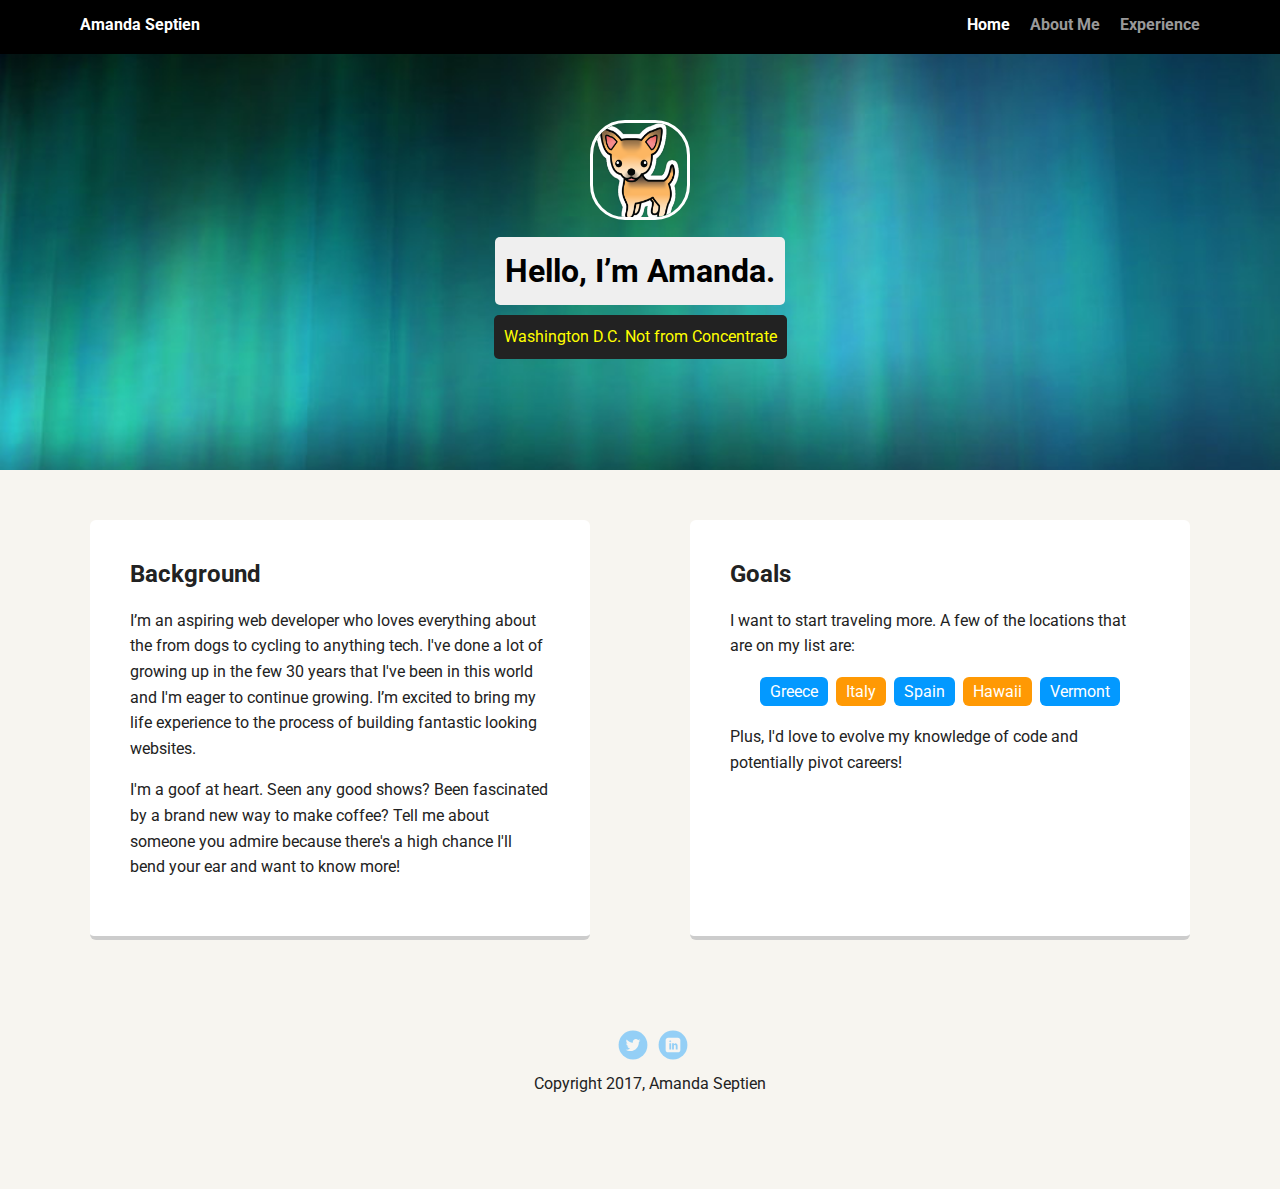
<file: index.html>
<!doctype html>
<html lang="en">
<head>
  <meta charset="utf-8">
  <title>Amanda Septien's Profile</title>
  <meta name="viewport" content="width=device-width, initial-scale=1.0">
  <link rel="stylesheet" href="styles.css">
  <link href="https://fonts.googleapis.com/css?family=Muli%7CRoboto:400,300,500,700,900" rel="stylesheet"></head>
  <body>

    <div class="main-nav">
        <ul class="nav">
          <li class="name">Amanda Septien</li>
          <li><a href="index.html" class="selected">Home</a></li>
					<li><a href="aboutme.html">About Me</a></li>
          <li><a href="experience.html">Experience</a></li>
        </ul>
    </div>

    <header>
      <img src="images/chichi.png" alt="Drawing of Amanda Septien" class="profile-image">
      <h1 class="tag name">Hello, I’m Amanda.</h1>
      <p class="tag location">Washington D.C. Not from Concentrate</p>
    </header>

    <main class="flex">
      <div class="card">
        <h2>Background</h2>
        <p>I’m an aspiring web developer who loves everything about the from dogs to cycling to anything tech. I've done a lot of growing up in the few 30 years that I've been in this world and I'm eager to continue growing. I’m excited to bring my life experience to the process of building fantastic looking websites.</p>
        <p>I'm a goof at heart. Seen any good shows? Been fascinated by a brand new way to make coffee? Tell me about someone you admire because there's a high chance I'll bend your ear and want to know more!</p>
      </div>

      <div class="card">
        <h2>Goals</h2>
        <p>I want to start traveling  more. A few of the locations that are on my list are:</p>
        <ul class="skills">
          <li>Greece</li>
          <li>Italy</li>
          <li>Spain</li>
          <li>Hawaii</li>
          <li>Vermont</li>
        </ul>
        <p>Plus, I'd love to evolve my knowledge of code and potentially pivot careers!</p>
      </div>

    </main>
    <footer>
      <ul>
        <li><a href="http://www.twitter.com/aseptien" class="social twitter" target="_blank">Twitter</a></li>
        <li><a href="https://www.linkedin.com/in/amandaseptien" class="social linkedin"  target="_blank">LinkedIn</a></li>
      </ul>
      <p class="copyright">Copyright 2017, Amanda Septien</p>
    </footer>
  </body>
  </html>
</file>
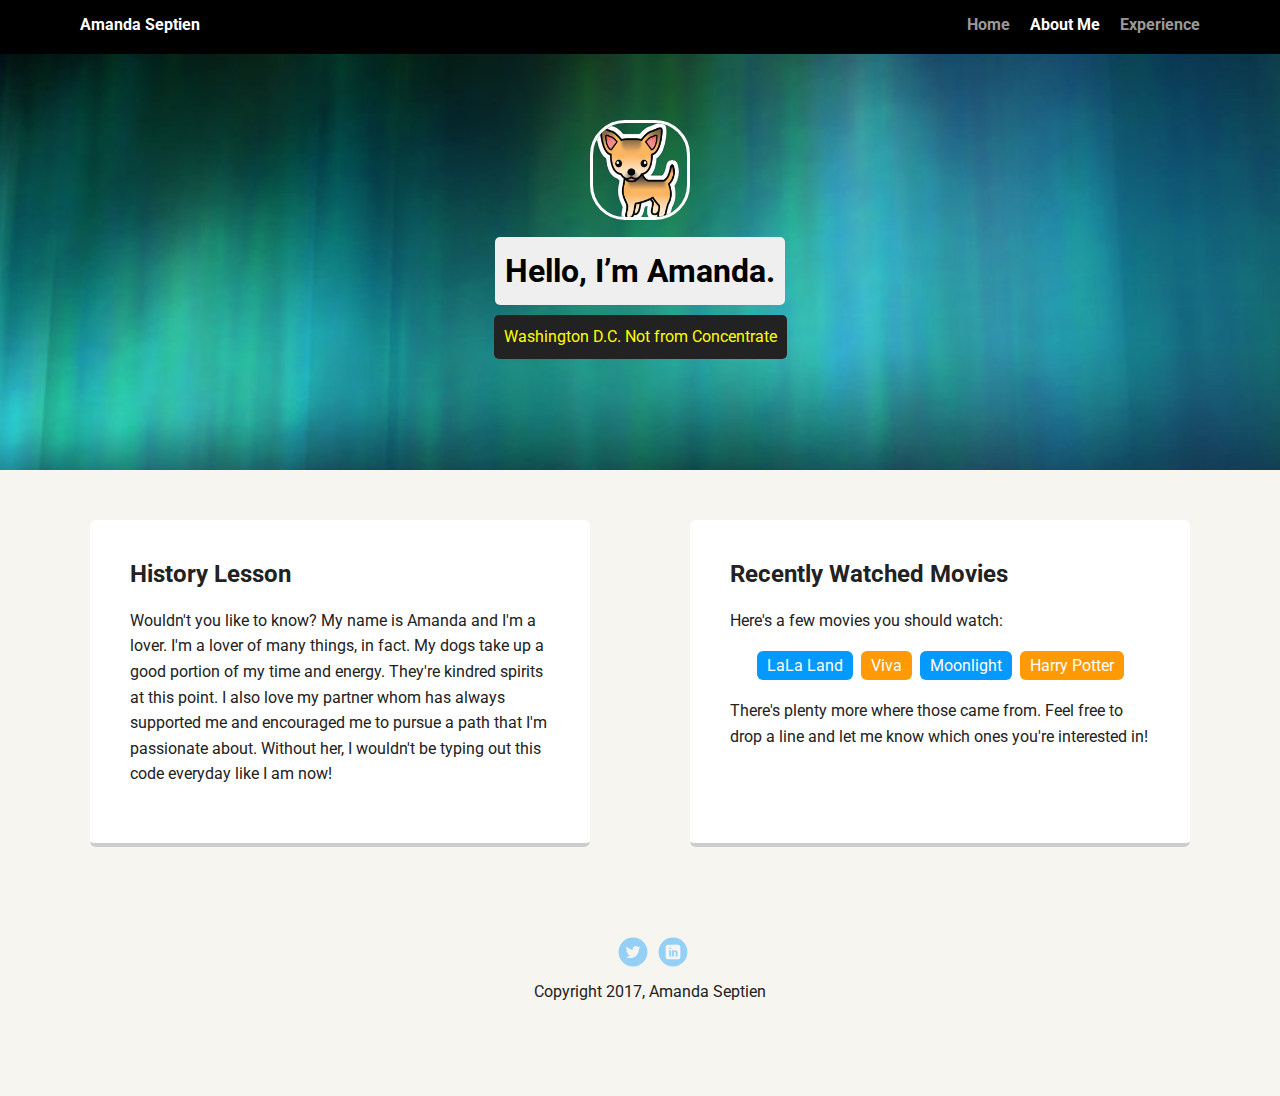
<file: aboutme.html>
<!doctype html>
<html lang="en">
<head>
  <meta charset="utf-8">
  <title>Amanda Septien's Profile</title>
  <meta name="viewport" content="width=device-width, initial-scale=1.0">
  <link rel="stylesheet" href="styles.css">
  <link href="https://fonts.googleapis.com/css?family=Muli%7CRoboto:400,300,500,700,900" rel="stylesheet"></head>
  <body>

    <div class="main-nav">
        <ul class="nav">
          <li class="name">Amanda Septien</li>
          <li><a href="index.html">Home</a></li>
					<li><a href="aboutme.html" class="selected">About Me</a></li>
          <li><a href="experience.html">Experience</a></li>
        </ul>
    </div>

    <header>
      <img src="images/chichi.png" alt="Drawing of Amanda Septien" class="profile-image">
      <h1 class="tag name">Hello, I’m Amanda.</h1>
      <p class="tag location">Washington D.C. Not from Concentrate</p>
    </header>

    <main class="flex">
      <div class="card">
				<h2>History Lesson</h2>
        <p>Wouldn't you like to know? My name is Amanda and I'm a lover. I'm a lover of many things, in fact. My dogs take up a good portion of my time and energy. They're kindred spirits at this point. I also love my partner whom has always supported me and encouraged me to pursue a path that I'm passionate about. Without her, I wouldn't be typing out this code everyday like I am now!</p>
      </div>

      <div class="card">
        <h2>Recently Watched Movies</h2>
        <p>Here's a few movies you should watch:</p>
        <ul class="skills">
          <li>LaLa Land</li>
          <li>Viva</li>
          <li>Moonlight</li>
          <li>Harry Potter</li>
        </ul>
        <p>There's plenty more where those came from. Feel free to drop a line and let me know which ones you're interested in!</p>
      </div>

    </main>
    <footer>
      <ul>
        <li><a href="http://www.twitter.com/aseptien" class="social twitter" target="_blank">Twitter</a></li>
        <li><a href="https://www.linkedin.com/in/amandaseptien" class="social linkedin"  target="_blank">LinkedIn</a></li>
      </ul>
      <p class="copyright">Copyright 2017, Amanda Septien</p>
    </footer>
  </body>
  </html>
</file>
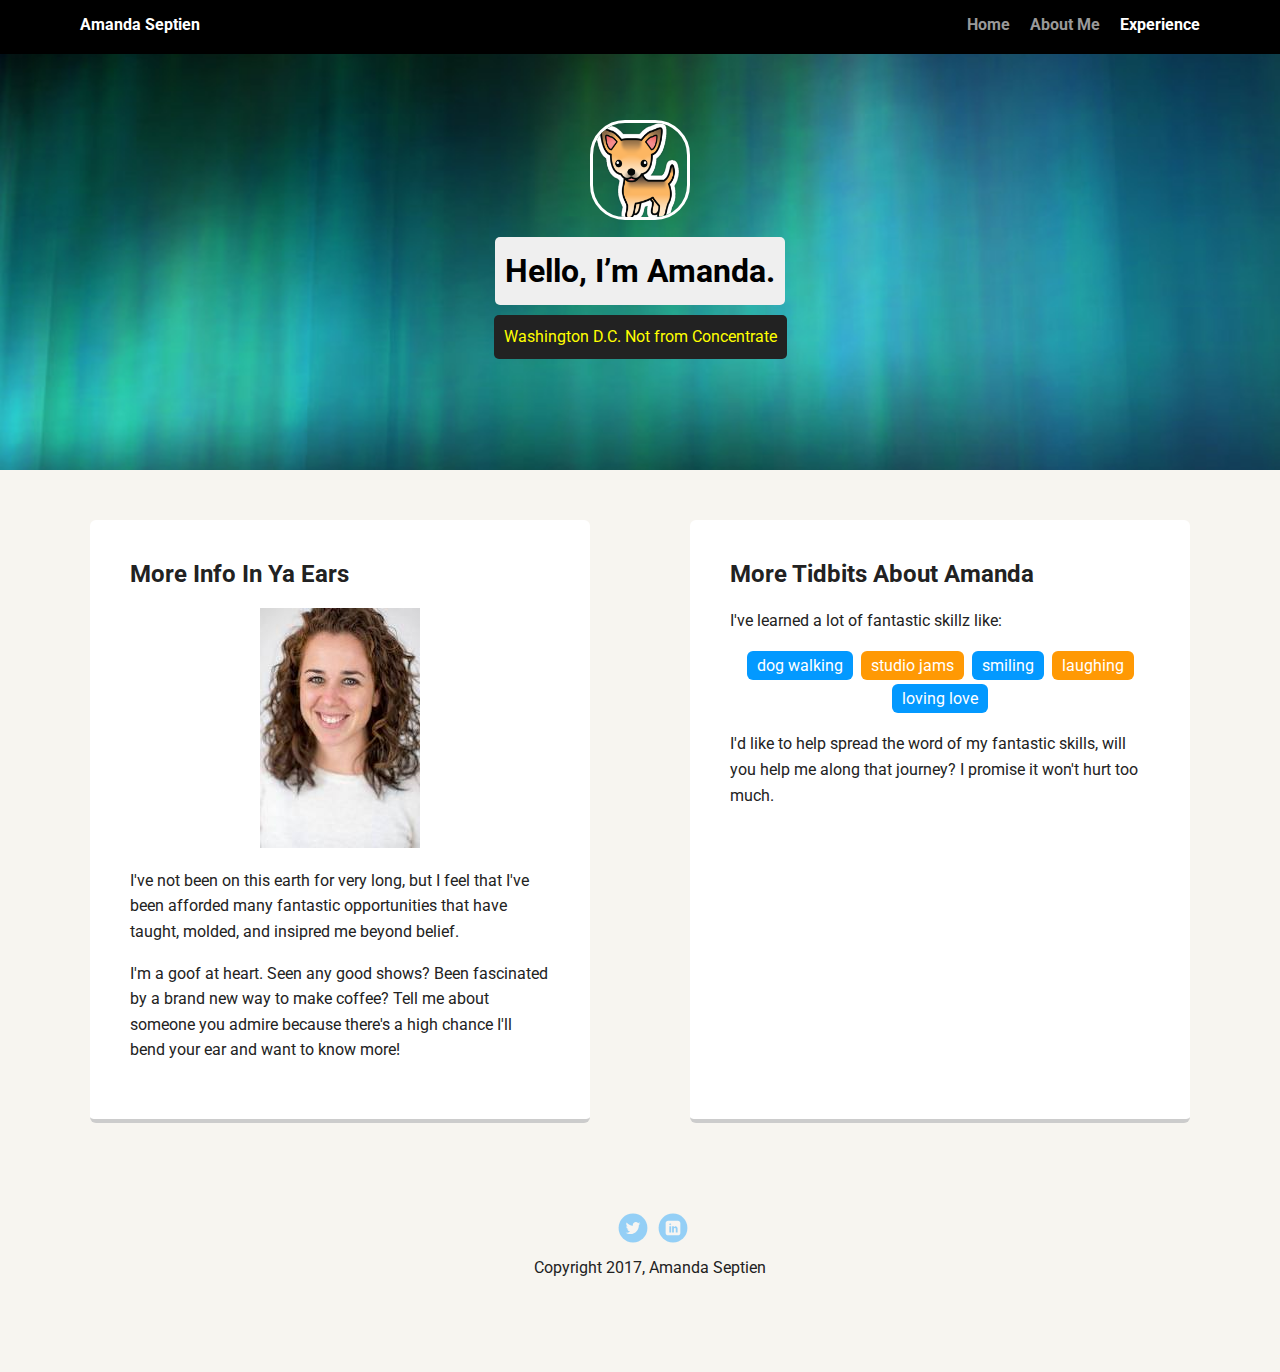
<file: experience.html>
<!doctype html>
<html lang="en">
<head>
  <meta charset="utf-8">
  <title>Amanda Septien's Profile</title>
  <meta name="viewport" content="width=device-width, initial-scale=1.0">
  <link rel="stylesheet" href="styles.css">
  <link href="https://fonts.googleapis.com/css?family=Muli%7CRoboto:400,300,500,700,900" rel="stylesheet"></head>
  <body>

    <div class="main-nav">
        <ul class="nav">
          <li class="name">Amanda Septien</li>
          <li><a href="index.html">Home</a></li>
					<li><a href="aboutme.html">About Me</a></li>
          <li><a href="experience.html" class="selected">Experience</a></li>
        </ul>
    </div>

    <header>
      <img src="images/chichi.png" alt="Drawing of Amanda Septien" class="profile-image">
      <h1 class="tag name">Hello, I’m Amanda.</h1>
      <p class="tag location">Washington D.C. Not from Concentrate</p>
    </header>
    <main class="flex">
      <div class="card">
        <h2>More Info In Ya Ears</h2>
				<div class="headshot">
			<img src="images/amanda.jpg" alt="Amanda's Face" class="profile-image">
				</div>
        <p>I've not been on this earth for very long, but I feel that I've been afforded many fantastic opportunities that have taught, molded, and insipred me beyond belief. </p>
        <p>I'm a goof at heart. Seen any good shows? Been fascinated by a brand new way to make coffee? Tell me about someone you admire because there's a high chance I'll bend your ear and want to know more!</p>
      </div>

      <div class="card">
        <h2>More Tidbits About Amanda</h2>
        <p>I've learned a lot of fantastic skillz like:</p>
        <ul class="skills">
          <li>dog walking</li>
          <li>studio jams</li>
          <li>smiling</li>
          <li>laughing</li>
          <li>loving love</li>
        </ul>
        <p>I'd like to help spread the word of my fantastic skills, will you help me along that journey? I promise it won't hurt too much.</p>
      </div>

    </main>
    <footer>
      <ul>
        <li><a href="http://www.twitter.com/aseptien" class="social twitter" target="_blank">Twitter</a></li>
        <li><a href="https://www.linkedin.com/in/amandaseptien" class="social linkedin"  target="_blank">LinkedIn</a></li>
      </ul>
      <p class="copyright">Copyright 2017, Amanda Septien</p>
    </footer>
  </body>
  </html>
</file>
<file: styles.css>
/* Global Layout Set-up */
* {
  box-sizing: border-box;
}

body {
  margin: 0;
  padding: 0;
  text-align: center;
  font-family: 'Roboto', sans-serif;
  color: #222;
  background: #f7f5f0;
}
/* Link Styles */

a {
  text-decoration: none;
  color: #999;
}
a:hover {
  color: #6633ff;
}

/* Section Styles */

.main-nav {
  width: 100%;
  background: black;
  min-height: 30px;
  padding: 10px;
  position: fixed;
  text-align: center;
}
.nav {
  display: flex;
  justify-content: space-around;
  font-weight: 700;
  list-style-type: none;
  margin: 0 auto;
  padding: 0;
}

.headshot {
	text-align: center;
}

.nav .name {
    display: block;
    margin-right: auto;
    color: white;
}
.nav li {
  padding: 5px 10px 10px 10px;
}
.nav a {
  transition: all 1s;
}
.nav a:hover {
  color: white
}

header {
  text-align: center;
  background: url('images/background.jpg') no-repeat top center ;
  background-size: cover;
  overflow: hidden;
  padding-top: 70px;
}
header {
  line-height: 1.5;
}
header .profile-image {
  margin-top: 50px;
  width: 100px;
  height: 100px;
  border-radius: 35%;
  border: 3px solid white;
  transition: all .5s;
}

header .profile-image:hover {
  transform: scale(1.2) rotate(5deg);
}

.selected {
	color: #fff;
}

.tag {
  background-color: #efefef;
  color: black;
  padding: 10px;
  border-radius: 5px;
  display: table;
  margin: 10px auto;
}
.location {
  background-color: #222;
  color: yellow;
}
.card {
  margin: 30px;
  padding: 20px 40px 40px;
  max-width: 500px;
  text-align: left;
  background: #fff;
  border-bottom: 4px solid #ccc;
  border-radius: 6px;
  transition: all .5s;
}
.card:hover {
  border-color: #ff99ff;
}

ul.skills {
  padding: 0;
  text-align: center;
}

.skills li {
  border-radius: 6px;
  display: inline-block;
  background: #ff9904;
  color: white;
  padding: 5px 10px;
  margin: 2px;
}

.skills li:nth-child(odd) {
  background: #0399ff;
}

footer {
  width: 100%;
  min-height: 30px;
  padding: 20px 0 40px 20px;
}

footer .copyright {
  top: -8px;
  font-size: .75em;
}

footer ul {
  list-style-type: none;
  margin: 0;
  padding: 0;
}

footer ul li {
  display: inline-block;
}

a.social {
  display: inline-block;
  text-indent: -9999px;
  margin-left: 5px;
  width: 30px;
  height: 30px;
  background-size: 30px 30px;
  opacity: .4;
  transition: all .5s;
}
a.twitter {
  background-image: url(images/twitter.svg);
}
a.linkedin {
  background-image: url(images/linkedin.svg);
}

a.social:hover {
  opacity: 1;
}
.clearfix {
  clear: both;
}

/* Styles for larger screens */
@media screen and (min-width: 720px) {

  .flex {
      display: -ms-flexbox;      /* TWEENER - IE 10 */
      display: flex;
      max-width: 1200px;
      -ms-flex-pack: distribute;
      justify-content: space-around;
      margin: 0 auto;
  }

  header {
    min-height: 470px;
  }

  .nav {
    max-width: 1200px;
    padding: 0 30px;
  }


  main {
    padding-top: 20px;
  }

  main p {
    line-height: 1.6em;
  }

  footer {
    font-size: 1.3em;
    max-width: 1200px;
    margin: 40px auto;
  }

}
</file>
